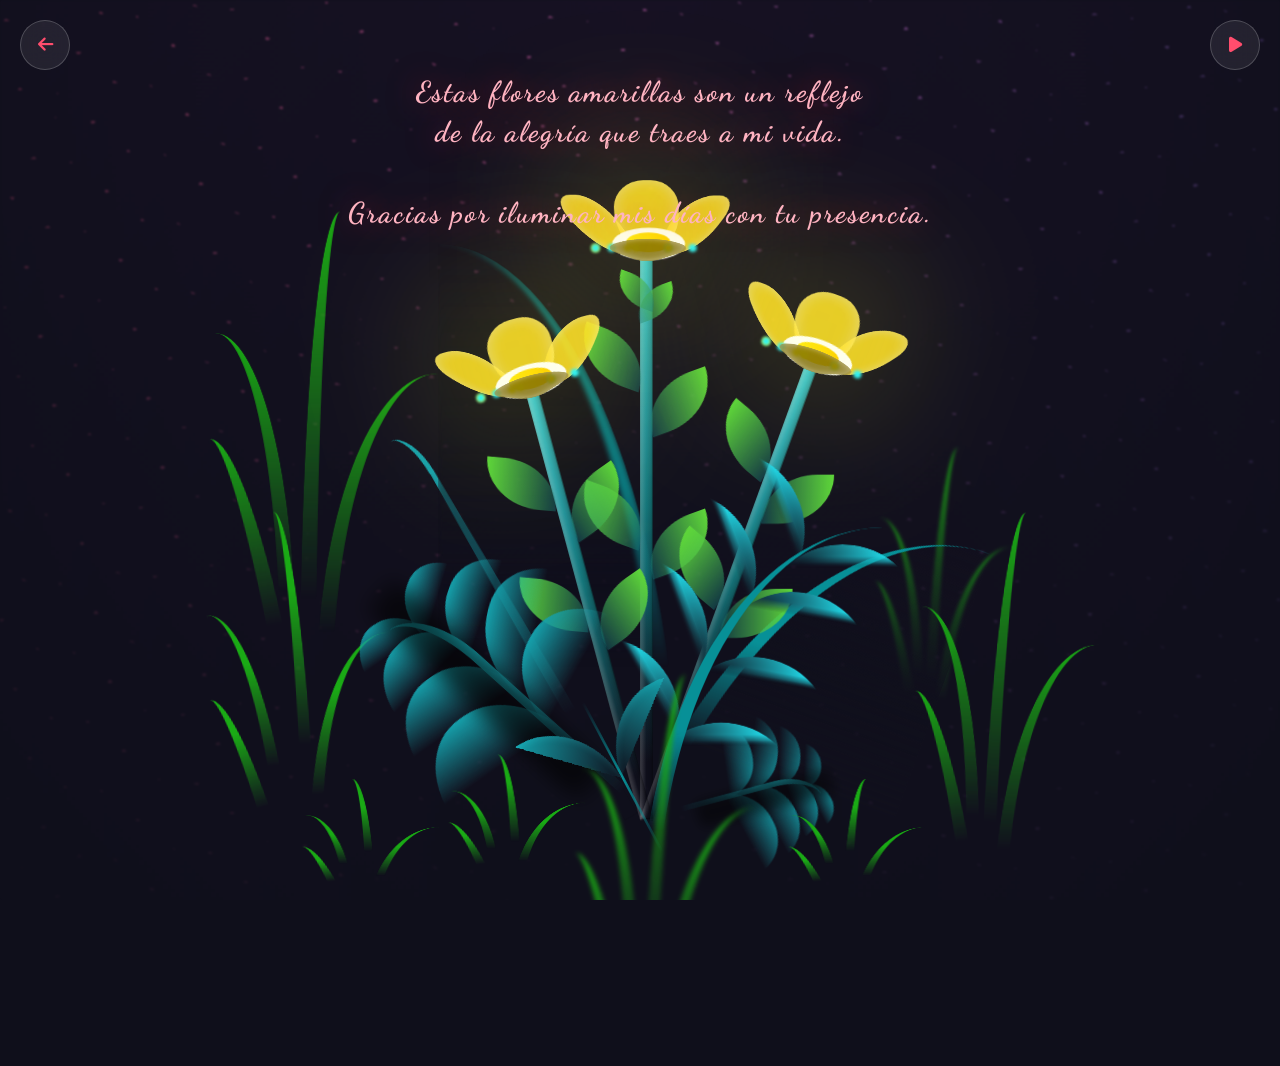
<file: flores.html>
<!DOCTYPE html>
<html lang="es">
<head>
    <meta charset="UTF-8">
    <meta name="viewport" content="width=device-width, initial-scale=1.0">
    <title>Nuestro Jardín ❤️ | Christian & Yin</title>
    <link rel="icon" type="image/png" href="https://github.githubassets.com/images/icons/emoji/unicode/2764.png">

    <!-- CSS -->
    <link rel="stylesheet" href="css/flores.css">

    <!-- GOOGLE FONTS -->
    <link href="https://fonts.googleapis.com/css2?family=Poppins:wght@300;400;500;600;700&family=Dancing+Script:wght@700&display=swap" rel="stylesheet">

    <!-- FONT AWESOME -->
    <link rel="stylesheet" href="https://cdnjs.cloudflare.com/ajax/libs/font-awesome/6.5.2/css/all.min.css">
</head>
<body class="container">

    <!-- AUDIO -->
    <audio id="musicFlores" src="sound/ChristianBasso&HaienQiu-Flowers.mp3" autoplay loop></audio>

    <!-- CONTROL DE MÚSICA -->
    <button id="musicFloresBtn" title="Música">
        <i class="fa-solid fa-pause"></i>
    </button>

    <!-- VOLVER AL INICIO -->
    <a href="detalles.html" class="back-btn" title="Volver a Detalles">
        <i class="fa-solid fa-arrow-left"></i>
    </a>

    <!-- TÍTULO -->
    <h1 class="titulo">
        Estas flores amarillas son un reflejo<br>
        de la alegría que traes a mi vida.<br><br>
        Gracias por iluminar mis días con tu presencia.
    </h1>

    <!-- LETRAS SINCRONIZADAS -->
    <div id="lyrics"></div>

    <!-- FONDO NOCTURNO -->
    <div class="night"></div>

    <!-- JARDÍN DE FLORES -->
    <div class="flowers">

        <div class="flower flower--1">
            <div class="flower__leafs flower__leafs--1">
                <div class="flower__leaf flower__leaf--1"></div>
                <div class="flower__leaf flower__leaf--2"></div>
                <div class="flower__leaf flower__leaf--3"></div>
                <div class="flower__leaf flower__leaf--4"></div>
                <div class="flower__white-circle"></div>

                <div class="flower__light flower__light--1"></div>
                <div class="flower__light flower__light--2"></div>
                <div class="flower__light flower__light--3"></div>
                <div class="flower__light flower__light--4"></div>
                <div class="flower__light flower__light--5"></div>
                <div class="flower__light flower__light--6"></div>
                <div class="flower__light flower__light--7"></div>
                <div class="flower__light flower__light--8"></div>
            </div>
            <div class="flower__line">
                <div class="flower__line__leaf flower__line__leaf--1"></div>
                <div class="flower__line__leaf flower__line__leaf--2"></div>
                <div class="flower__line__leaf flower__line__leaf--3"></div>
                <div class="flower__line__leaf flower__line__leaf--4"></div>
                <div class="flower__line__leaf flower__line__leaf--5"></div>
                <div class="flower__line__leaf flower__line__leaf--6"></div>
            </div>
        </div>

        <div class="flower flower--2">
            <div class="flower__leafs flower__leafs--2">
                <div class="flower__leaf flower__leaf--1"></div>
                <div class="flower__leaf flower__leaf--2"></div>
                <div class="flower__leaf flower__leaf--3"></div>
                <div class="flower__leaf flower__leaf--4"></div>
                <div class="flower__white-circle"></div>

                <div class="flower__light flower__light--1"></div>
                <div class="flower__light flower__light--2"></div>
                <div class="flower__light flower__light--3"></div>
                <div class="flower__light flower__light--4"></div>
                <div class="flower__light flower__light--5"></div>
                <div class="flower__light flower__light--6"></div>
                <div class="flower__light flower__light--7"></div>
                <div class="flower__light flower__light--8"></div>
            </div>
            <div class="flower__line">
                <div class="flower__line__leaf flower__line__leaf--1"></div>
                <div class="flower__line__leaf flower__line__leaf--2"></div>
                <div class="flower__line__leaf flower__line__leaf--3"></div>
                <div class="flower__line__leaf flower__line__leaf--4"></div>
            </div>
        </div>

        <div class="flower flower--3">
            <div class="flower__leafs flower__leafs--3">
                <div class="flower__leaf flower__leaf--1"></div>
                <div class="flower__leaf flower__leaf--2"></div>
                <div class="flower__leaf flower__leaf--3"></div>
                <div class="flower__leaf flower__leaf--4"></div>
                <div class="flower__white-circle"></div>

                <div class="flower__light flower__light--1"></div>
                <div class="flower__light flower__light--2"></div>
                <div class="flower__light flower__light--3"></div>
                <div class="flower__light flower__light--4"></div>
                <div class="flower__light flower__light--5"></div>
                <div class="flower__light flower__light--6"></div>
                <div class="flower__light flower__light--7"></div>
                <div class="flower__light flower__light--8"></div>
            </div>
            <div class="flower__line">
                <div class="flower__line__leaf flower__line__leaf--1"></div>
                <div class="flower__line__leaf flower__line__leaf--2"></div>
                <div class="flower__line__leaf flower__line__leaf--3"></div>
                <div class="flower__line__leaf flower__line__leaf--4"></div>
            </div>
        </div>

        <div class="grow-ans" style="--d: 1.2s">
            <div class="flower__g-long">
                <div class="flower__g-long__top"></div>
                <div class="flower__g-long__bottom"></div>
            </div>
        </div>

        <div class="growing-grass">
            <div class="flower__grass flower__grass--1">
                <div class="flower__grass--top"></div>
                <div class="flower__grass--bottom"></div>
                <div class="flower__grass__leaf flower__grass__leaf--1"></div>
                <div class="flower__grass__leaf flower__grass__leaf--2"></div>
                <div class="flower__grass__leaf flower__grass__leaf--3"></div>
                <div class="flower__grass__leaf flower__grass__leaf--4"></div>
                <div class="flower__grass__leaf flower__grass__leaf--5"></div>
                <div class="flower__grass__leaf flower__grass__leaf--6"></div>
                <div class="flower__grass__leaf flower__grass__leaf--7"></div>
                <div class="flower__grass__leaf flower__grass__leaf--8"></div>
                <div class="flower__grass__overlay"></div>
            </div>
        </div>

        <div class="growing-grass">
            <div class="flower__grass flower__grass--2">
                <div class="flower__grass--top"></div>
                <div class="flower__grass--bottom"></div>
                <div class="flower__grass__leaf flower__grass__leaf--1"></div>
                <div class="flower__grass__leaf flower__grass__leaf--2"></div>
                <div class="flower__grass__leaf flower__grass__leaf--3"></div>
                <div class="flower__grass__leaf flower__grass__leaf--4"></div>
                <div class="flower__grass__leaf flower__grass__leaf--5"></div>
                <div class="flower__grass__leaf flower__grass__leaf--6"></div>
                <div class="flower__grass__leaf flower__grass__leaf--7"></div>
                <div class="flower__grass__leaf flower__grass__leaf--8"></div>
                <div class="flower__grass__overlay"></div>
            </div>
        </div>

        <div class="grow-ans" style="--d: 2.4s">
            <div class="flower__g-right flower__g-right--1">
                <div class="leaf"></div>
            </div>
        </div>

        <div class="grow-ans" style="--d: 2.8s">
            <div class="flower__g-right flower__g-right--2">
                <div class="leaf"></div>
            </div>
        </div>

        <div class="grow-ans" style="--d: 2.8s">
            <div class="flower__g-front">
                <div class="flower__g-front__leaf-wrapper flower__g-front__leaf-wrapper--1">
                    <div class="flower__g-front__leaf"></div>
                </div>
                <div class="flower__g-front__leaf-wrapper flower__g-front__leaf-wrapper--2">
                    <div class="flower__g-front__leaf"></div>
                </div>
                <div class="flower__g-front__leaf-wrapper flower__g-front__leaf-wrapper--3">
                    <div class="flower__g-front__leaf"></div>
                </div>
                <div class="flower__g-front__leaf-wrapper flower__g-front__leaf-wrapper--4">
                    <div class="flower__g-front__leaf"></div>
                </div>
                <div class="flower__g-front__leaf-wrapper flower__g-front__leaf-wrapper--5">
                    <div class="flower__g-front__leaf"></div>
                </div>
                <div class="flower__g-front__leaf-wrapper flower__g-front__leaf-wrapper--6">
                    <div class="flower__g-front__leaf"></div>
                </div>
                <div class="flower__g-front__leaf-wrapper flower__g-front__leaf-wrapper--7">
                    <div class="flower__g-front__leaf"></div>
                </div>
                <div class="flower__g-front__leaf-wrapper flower__g-front__leaf-wrapper--8">
                    <div class="flower__g-front__leaf"></div>
                </div>
                <div class="flower__g-front__line"></div>
            </div>
        </div>

        <div class="grow-ans" style="--d: 3.2s">
            <div class="flower__g-fr">
                <div class="leaf"></div>
                <div class="flower__g-fr__leaf flower__g-fr__leaf--1"></div>
                <div class="flower__g-fr__leaf flower__g-fr__leaf--2"></div>
                <div class="flower__g-fr__leaf flower__g-fr__leaf--3"></div>
                <div class="flower__g-fr__leaf flower__g-fr__leaf--4"></div>
                <div class="flower__g-fr__leaf flower__g-fr__leaf--5"></div>
                <div class="flower__g-fr__leaf flower__g-fr__leaf--6"></div>
                <div class="flower__g-fr__leaf flower__g-fr__leaf--7"></div>
                <div class="flower__g-fr__leaf flower__g-fr__leaf--8"></div>
            </div>
        </div>

        <div class="long-g long-g--0">
            <div class="grow-ans" style="--d: 3s">
                <div class="leaf leaf--0"></div>
            </div>
            <div class="grow-ans" style="--d: 2.2s">
                <div class="leaf leaf--1"></div>
            </div>
            <div class="grow-ans" style="--d: 3.4s">
                <div class="leaf leaf--2"></div>
            </div>
            <div class="grow-ans" style="--d: 3.6s">
                <div class="leaf leaf--3"></div>
            </div>
        </div>

        <div class="long-g long-g--1">
            <div class="grow-ans" style="--d: 3.6s">
                <div class="leaf leaf--0"></div>
            </div>
            <div class="grow-ans" style="--d: 3.8s">
                <div class="leaf leaf--1"></div>
            </div>
            <div class="grow-ans" style="--d: 4s">
                <div class="leaf leaf--2"></div>
            </div>
            <div class="grow-ans" style="--d: 4.2s">
                <div class="leaf leaf--3"></div>
            </div>
        </div>

        <div class="long-g long-g--2">
            <div class="grow-ans" style="--d: 4s">
                <div class="leaf leaf--0"></div>
            </div>
            <div class="grow-ans" style="--d: 4.2s">
                <div class="leaf leaf--1"></div>
            </div>
            <div class="grow-ans" style="--d: 4.4s">
                <div class="leaf leaf--2"></div>
            </div>
            <div class="grow-ans" style="--d: 4.6s">
                <div class="leaf leaf--3"></div>
            </div>
        </div>

        <div class="long-g long-g--3">
            <div class="grow-ans" style="--d: 4s">
                <div class="leaf leaf--0"></div>
            </div>
            <div class="grow-ans" style="--d: 4.2s">
                <div class="leaf leaf--1"></div>
            </div>
            <div class="grow-ans" style="--d: 3s">
                <div class="leaf leaf--2"></div>
            </div>
            <div class="grow-ans" style="--d: 3.6s">
                <div class="leaf leaf--3"></div>
            </div>
        </div>

        <div class="long-g long-g--4">
            <div class="grow-ans" style="--d: 4s">
                <div class="leaf leaf--0"></div>
            </div>
            <div class="grow-ans" style="--d: 4.2s">
                <div class="leaf leaf--1"></div>
            </div>
            <div class="grow-ans" style="--d: 3s">
                <div class="leaf leaf--2"></div>
            </div>
            <div class="grow-ans" style="--d: 3.6s">
                <div class="leaf leaf--3"></div>
            </div>
        </div>

        <div class="long-g long-g--5">
            <div class="grow-ans" style="--d: 4s">
                <div class="leaf leaf--0"></div>
            </div>
            <div class="grow-ans" style="--d: 4.2s">
                <div class="leaf leaf--1"></div>
            </div>
            <div class="grow-ans" style="--d: 3s">
                <div class="leaf leaf--2"></div>
            </div>
            <div class="grow-ans" style="--d: 3.6s">
                <div class="leaf leaf--3"></div>
            </div>
        </div>

        <div class="long-g long-g--6">
            <div class="grow-ans" style="--d: 4.2s">
                <div class="leaf leaf--0"></div>
            </div>
            <div class="grow-ans" style="--d: 4.4s">
                <div class="leaf leaf--1"></div>
            </div>
            <div class="grow-ans" style="--d: 4.6s">
                <div class="leaf leaf--2"></div>
            </div>
            <div class="grow-ans" style="--d: 4.8s">
                <div class="leaf leaf--3"></div>
            </div>
        </div>

        <div class="long-g long-g--7">
            <div class="grow-ans" style="--d: 3s">
                <div class="leaf leaf--0"></div>
            </div>
            <div class="grow-ans" style="--d: 3.2s">
                <div class="leaf leaf--1"></div>
            </div>
            <div class="grow-ans" style="--d: 3.5s">
                <div class="leaf leaf--2"></div>
            </div>
            <div class="grow-ans" style="--d: 3.6s">
                <div class="leaf leaf--3"></div>
            </div>
        </div>

    </div>

    <!-- SCRIPTS -->
    <script src="js/flores.js"></script>
</body>
</html>
</file>
<file: css/flores.css>
/* ==========================================================================
   RESET Y BASE
   ========================================================================== */
*,
*::after,
*::before {
    padding: 0;
    margin: 0;
    box-sizing: border-box;
}

:root {
    --dark-color: #0f0f1b;
}

html, body {
    overflow: hidden;
    width: 100%;
    height: 100%;
}

body {
    display: flex;
    align-items: flex-end;
    justify-content: center;
    min-height: 100vh;
    background-color: var(--dark-color);
    overflow: hidden;
    perspective: 1000px;
    font-family: 'Poppins', sans-serif;
    position: relative;
}

/* ==========================================================================
   AUDIO Y BOTONES DE CONTROL
   ========================================================================== */
#musicFloresBtn {
    position: fixed;
    top: 20px;
    right: 20px;
    width: 50px;
    height: 50px;
    border-radius: 50%;
    border: 1px solid rgba(255, 255, 255, 0.2);
    background: rgba(255, 255, 255, 0.08);
    backdrop-filter: blur(10px);
    color: #ff4d6d;
    font-size: 1.1rem;
    cursor: pointer;
    z-index: 100;
    transition: 0.3s;
    display: flex;
    align-items: center;
    justify-content: center;
}

#musicFloresBtn:hover {
    background: linear-gradient(135deg, #ff4d6d, #845ec2);
    color: white;
    transform: scale(1.08);
    box-shadow: 0 8px 20px rgba(255, 77, 109, 0.4);
}

.back-btn {
    position: fixed;
    top: 20px;
    left: 20px;
    width: 50px;
    height: 50px;
    border-radius: 50%;
    border: 1px solid rgba(255, 255, 255, 0.2);
    background: rgba(255, 255, 255, 0.08);
    backdrop-filter: blur(10px);
    color: #ff4d6d;
    font-size: 1.1rem;
    cursor: pointer;
    z-index: 100;
    transition: 0.3s;
    display: flex;
    align-items: center;
    justify-content: center;
    text-decoration: none;
}

.back-btn:hover {
    background: linear-gradient(135deg, #ff4d6d, #845ec2);
    color: white;
    transform: scale(1.08);
    box-shadow: 0 8px 20px rgba(255, 77, 109, 0.4);
}

/* ==========================================================================
   LETRAS SINCRONIZADAS
   ========================================================================== */
#lyrics {
    font-size: 28px;
    font-family: 'Poppins', sans-serif;
    font-weight: 600;
    color: white;
    position: absolute;
    top: 25%;
    left: 50%;
    transform: translateX(-50%);
    z-index: 5;
    letter-spacing: 3px;
    text-align: center;
    text-shadow: 0 0 20px rgba(255, 77, 109, 0.6);
    padding: 0 20px;
    pointer-events: none;
    transition: opacity 0.5s ease;
    width: 90%;
    max-width: 800px;
}

/* ==========================================================================
   TÍTULO
   ========================================================================== */
.titulo {
    position: absolute;
    top: 8%;
    left: 50%;
    transform: translateX(-50%);
    width: 90%;
    max-width: 900px;
    font-family: 'Dancing Script', cursive;
    font-size: 1.8rem;
    color: #ffb3c1;
    font-weight: 700;
    letter-spacing: 2px;
    line-height: 1.4;
    opacity: 0;
    animation: fadeIn 3s ease-in-out forwards;
    text-align: center;
    z-index: 6;
    text-shadow: 0 0 30px rgba(255, 77, 109, 0.5);
}

@keyframes fadeIn {
    from { opacity: 0; }
    to { opacity: 1; }
}

/* ==========================================================================
   FONDO NOCTURNO
   ========================================================================== */
.night {
    z-index: -1;
    position: absolute;
    left: 50%;
    top: 0;
    transform: translateX(-50%);
    width: 100%;
    height: 100%;
    filter: blur(0.1vmin);
    background-image: radial-gradient(
        ellipse at top,
        transparent 0%,
        var(--dark-color)
    ),
    radial-gradient(
        ellipse at bottom,
        var(--dark-color),
        rgba(132, 94, 194, 0.2)
    ),
    repeating-linear-gradient(
        220deg,
        rgb(0, 0, 0) 0px,
        rgb(0, 0, 0) 19px,
        transparent 19px,
        transparent 22px
    ),
    repeating-linear-gradient(
        189deg,
        rgb(0, 0, 0) 0px,
        rgb(0, 0, 0) 19px,
        transparent 19px,
        transparent 22px
    ),
    repeating-linear-gradient(
        148deg,
        rgb(0, 0, 0) 0px,
        rgb(0, 0, 0) 19px,
        transparent 19px,
        transparent 22px
    ),
    linear-gradient(90deg, rgb(255, 77, 109), rgb(132, 94, 194));
}

/* ==========================================================================
   JARDÍN DE FLORES
   ========================================================================== */
.flowers {
    position: relative;
    transform: scale(0.9);
}

.flower {
    position: absolute;
    bottom: 10vmin;
    transform-origin: bottom center;
    z-index: 10;
    --fl-speed: 0.8s;
}

.flower--1 {
    animation: moving-flower-1 4s linear infinite;
}
.flower--1 .flower__line {
    height: 70vmin;
    animation-delay: 0.3s;
}
.flower--1 .flower__line__leaf--1 {
    animation: blooming-leaf-right var(--fl-speed) 1.6s backwards;
}
.flower--1 .flower__line__leaf--2 {
    animation: blooming-leaf-right var(--fl-speed) 1.4s backwards;
}
.flower--1 .flower__line__leaf--3 {
    animation: blooming-leaf-left var(--fl-speed) 1.2s backwards;
}
.flower--1 .flower__line__leaf--4 {
    animation: blooming-leaf-left var(--fl-speed) 1s backwards;
}
.flower--1 .flower__line__leaf--5 {
    animation: blooming-leaf-right var(--fl-speed) 1.8s backwards;
}
.flower--1 .flower__line__leaf--6 {
    animation: blooming-leaf-left var(--fl-speed) 2s backwards;
}

.flower--2 {
    left: 50%;
    transform: rotate(20deg);
    animation: moving-flower-2 4s linear infinite;
}
.flower--2 .flower__line {
    height: 60vmin;
    animation-delay: 0.6s;
}
.flower--2 .flower__line__leaf--1 {
    animation: blooming-leaf-right var(--fl-speed) 1.9s backwards;
}
.flower--2 .flower__line__leaf--2 {
    animation: blooming-leaf-right var(--fl-speed) 1.7s backwards;
}
.flower--2 .flower__line__leaf--3 {
    animation: blooming-leaf-left var(--fl-speed) 1.5s backwards;
}
.flower--2 .flower__line__leaf--4 {
    animation: blooming-leaf-left var(--fl-speed) 1.3s backwards;
}

.flower--3 {
    left: 50%;
    transform: rotate(-15deg);
    animation: moving-flower-3 4s linear infinite;
}
.flower--3 .flower__line {
    animation-delay: 0.9s;
}
.flower--3 .flower__line__leaf--1 {
    animation: blooming-leaf-right var(--fl-speed) 2.5s backwards;
}
.flower--3 .flower__line__leaf--2 {
    animation: blooming-leaf-right var(--fl-speed) 2.3s backwards;
}
.flower--3 .flower__line__leaf--3 {
    animation: blooming-leaf-left var(--fl-speed) 2.1s backwards;
}
.flower--3 .flower__line__leaf--4 {
    animation: blooming-leaf-left var(--fl-speed) 1.9s backwards;
}

.flower__leafs {
    position: relative;
    animation: blooming-flower 2s backwards;
}
.flower__leafs--1 { animation-delay: 1.1s; }
.flower__leafs--2 { animation-delay: 1.4s; }
.flower__leafs--3 { animation-delay: 1.7s; }

.flower__leafs::after {
    content: "";
    position: absolute;
    left: 0;
    top: 0;
    transform: translate(-50%, -100%);
    width: 8vmin;
    height: 8vmin;
    background-color: #f9fd25;
    filter: blur(10vmin);
}

.flower__leaf {
    position: absolute;
    bottom: 0;
    left: 50%;
    width: 8vmin;
    height: 11vmin;
    border-radius: 51% 49% 47% 53%/44% 45% 55% 69%;
    background-color: #fddd25;
    transform-origin: bottom center;
    opacity: 0.9;
    box-shadow: inset 0 0 2vmin rgba(255, 255, 255, 0.5);
}
.flower__leaf--1 { transform: translate(-10%, 1%) rotateY(40deg) rotateX(-50deg); }
.flower__leaf--2 { transform: translate(-50%, -4%) rotateX(40deg); }
.flower__leaf--3 { transform: translate(-90%, 0%) rotateY(45deg) rotateX(50deg); }
.flower__leaf--4 {
    width: 8vmin;
    height: 8vmin;
    transform-origin: bottom left;
    border-radius: 4vmin 10vmin 4vmin 4vmin;
    transform: translate(0%, 18%) rotateX(70deg) rotate(-43deg);
    background-color: #7c6901;
    z-index: 1;
    opacity: 0.8;
}

.flower__white-circle {
    position: absolute;
    left: -3.5vmin;
    top: -3vmin;
    width: 9vmin;
    height: 4vmin;
    border-radius: 50%;
    background-color: #fff;
}
.flower__white-circle::after {
    content: "";
    position: absolute;
    left: 50%;
    top: 45%;
    transform: translate(-50%, -50%);
    width: 60%;
    height: 60%;
    border-radius: inherit;
    background-image: linear-gradient(90deg, rgb(255, 235, 18), rgb(255, 206, 0));
}

.flower__line {
    height: 55vmin;
    width: 1.5vmin;
    background-image: linear-gradient(
        to left,
        rgba(0, 0, 0, 0.2),
        transparent,
        rgba(255, 255, 255, 0.2)
    ),
    linear-gradient(to top, transparent 10%, #14757a, #39c6d6);
    box-shadow: inset 0 0 2px rgba(0, 0, 0, 0.5);
    animation: grow-flower-tree 4s backwards;
}

.flower__line__leaf {
    --w: 7vmin;
    --h: calc(var(--w) + 2vmin);
    position: absolute;
    top: 20%;
    left: 90%;
    width: var(--w);
    height: var(--h);
    border-top-right-radius: var(--h);
    border-bottom-left-radius: var(--h);
    background-image: linear-gradient(to top, rgba(20, 117, 122, 0.4), #5ed639);
}
.flower__line__leaf--1 { transform: rotate(70deg) rotateY(30deg); }
.flower__line__leaf--2 { top: 45%; transform: rotate(70deg) rotateY(30deg); }
.flower__line__leaf--3,
.flower__line__leaf--4,
.flower__line__leaf--6 {
    border-top-right-radius: 0;
    border-bottom-left-radius: 0;
    border-top-left-radius: var(--h);
    border-bottom-right-radius: var(--h);
    left: -460%;
    top: 12%;
    transform: rotate(-70deg) rotateY(30deg);
}
.flower__line__leaf--4 { top: 40%; }
.flower__line__leaf--5 {
    top: 0;
    transform-origin: left;
    transform: rotate(70deg) rotateY(30deg) scale(0.6);
}
.flower__line__leaf--6 {
    top: -2%;
    left: -450%;
    transform-origin: right;
    transform: rotate(-70deg) rotateY(30deg) scale(0.6);
}

.flower__light {
    position: absolute;
    bottom: 0vmin;
    width: 1vmin;
    height: 1vmin;
    background-color: rgb(255, 251, 0);
    border-radius: 50%;
    filter: blur(0.2vmin);
    animation: light-ans 4s linear infinite backwards;
}
.flower__light:nth-child(odd) {
    background-color: #23f0ff;
}
.flower__light--1 { left: -2vmin; animation-delay: 1s; }
.flower__light--2 { left: 3vmin; animation-delay: 0.5s; }
.flower__light--3 { left: -6vmin; animation-delay: 0.3s; }
.flower__light--4 { left: 6vmin; animation-delay: 0.9s; }
.flower__light--5 { left: -1vmin; animation-delay: 1.5s; }
.flower__light--6 { left: -4vmin; animation-delay: 3s; }
.flower__light--7 { left: 3vmin; animation-delay: 2s; }
.flower__light--8 { left: -6vmin; animation-delay: 3.5s; }

.flower__grass {
    --c: #159faa;
    --line-w: 1.5vmin;
    position: absolute;
    bottom: 12vmin;
    left: -7vmin;
    display: flex;
    flex-direction: column;
    align-items: flex-end;
    z-index: 20;
    transform-origin: bottom center;
    transform: rotate(-48deg) rotateY(40deg);
}
.flower__grass--1 {
    animation: moving-grass 2s linear infinite;
}
.flower__grass--2 {
    left: 2vmin;
    bottom: 10vmin;
    transform: scale(0.5) rotate(75deg) rotateX(10deg) rotateY(-200deg);
    opacity: 0.8;
    z-index: 0;
    animation: moving-grass--2 1.5s linear infinite;
}
.flower__grass--top {
    width: 7vmin;
    height: 10vmin;
    border-top-right-radius: 100%;
    border-right: var(--line-w) solid var(--c);
    transform-origin: bottom center;
    transform: rotate(-2deg);
}
.flower__grass--bottom {
    margin-top: -2px;
    width: var(--line-w);
    height: 25vmin;
    background-image: linear-gradient(to top, transparent, var(--c));
}
.flower__grass__leaf {
    --size: 10vmin;
    position: absolute;
    width: calc(var(--size) * 2.1);
    height: var(--size);
    border-top-left-radius: var(--size);
    border-top-right-radius: var(--size);
    background-image: linear-gradient(
        to top,
        transparent,
        transparent 30%,
        var(--c)
    );
    z-index: 100;
}
.flower__grass__leaf--1 {
    top: -6%; left: 30%; --size: 6vmin;
    transform: rotate(-20deg);
    animation: growing-grass-ans--1 2s 2.6s backwards;
}
.flower__grass__leaf--2 {
    top: -5%; left: -110%; --size: 6vmin;
    transform: rotate(10deg);
    animation: growing-grass-ans--2 2s 2.4s linear backwards;
}
.flower__grass__leaf--3 {
    top: 5%; left: 60%; --size: 8vmin;
    transform: rotate(-18deg) rotateX(-20deg);
    animation: growing-grass-ans--3 2s 2.2s linear backwards;
}
.flower__grass__leaf--4 {
    top: 6%; left: -135%; --size: 8vmin;
    transform: rotate(2deg);
    animation: growing-grass-ans--4 2s 2s linear backwards;
}
.flower__grass__leaf--5 {
    top: 20%; left: 60%; --size: 10vmin;
    transform: rotate(-24deg) rotateX(-20deg);
    animation: growing-grass-ans--5 2s 1.8s linear backwards;
}
.flower__grass__leaf--6 {
    top: 22%; left: -180%; --size: 10vmin;
    transform: rotate(10deg);
    animation: growing-grass-ans--6 2s 1.6s linear backwards;
}
.flower__grass__leaf--7 {
    top: 39%; left: 70%; --size: 10vmin;
    transform: rotate(-10deg);
    animation: growing-grass-ans--7 2s 1.4s linear backwards;
}
.flower__grass__leaf--8 {
    top: 40%; left: -215%; --size: 11vmin;
    transform: rotate(10deg);
    animation: growing-grass-ans--8 2s 1.2s linear backwards;
}
.flower__grass__overlay {
    position: absolute;
    top: -10%;
    right: 0%;
    width: 100%;
    height: 100%;
    background-color: rgba(0, 0, 0, 0.6);
    filter: blur(1.5vmin);
    z-index: 100;
}

.flower__g-long {
    --w: 2vmin;
    --h: 6vmin;
    --c: #159faa;
    position: absolute;
    bottom: 10vmin;
    left: -3vmin;
    transform-origin: bottom center;
    transform: rotate(-30deg) rotateY(-20deg);
    display: flex;
    flex-direction: column;
    align-items: flex-end;
    animation: flower-g-long-ans 3s linear infinite;
}
.flower__g-long__top {
    top: calc(var(--h) * -1);
    width: calc(var(--w) + 1vmin);
    height: var(--h);
    border-top-right-radius: 100%;
    border-right: 0.7vmin solid var(--c);
    transform: translate(-0.7vmin, 1vmin);
}
.flower__g-long__bottom {
    width: var(--w);
    height: 50vmin;
    transform-origin: bottom center;
    background-image: linear-gradient(to top, transparent 30%, var(--c));
    box-shadow: inset 0 0 2px rgba(0, 0, 0, 0.5);
    clip-path: polygon(35% 0, 65% 1%, 100% 100%, 0% 100%);
}

.flower__g-right {
    position: absolute;
    bottom: 6vmin;
    left: -2vmin;
    transform-origin: bottom left;
    transform: rotate(20deg);
}
.flower__g-right .leaf {
    width: 30vmin;
    height: 50vmin;
    border-top-left-radius: 100%;
    border-left: 2vmin solid #079097;
    background-image: linear-gradient(to bottom, transparent, var(--dark-color) 60%);
    -webkit-mask-image: linear-gradient(to top, transparent 30%, #079097 60%);
    mask-image: linear-gradient(to top, transparent 30%, #079097 60%);
}
.flower__g-right--1 {
    animation: flower-g-right-ans 2.5s linear infinite;
}
.flower__g-right--2 {
    left: 5vmin;
    transform: rotateY(-180deg);
    animation: flower-g-right-ans--2 3s linear infinite;
}
.flower__g-right--2 .leaf {
    height: 75vmin;
    filter: blur(0.3vmin);
    opacity: 0.8;
}

.flower__g-front {
    position: absolute;
    bottom: 6vmin;
    left: 2.5vmin;
    z-index: 100;
    transform-origin: bottom center;
    transform: rotate(-28deg) rotateY(30deg) scale(1.04);
    animation: flower__g-front-ans 2s linear infinite;
}
.flower__g-front__line {
    width: 0.3vmin;
    height: 20vmin;
    background-image: linear-gradient(to top, transparent, #079097, transparent 100%);
    position: relative;
}
.flower__g-front__leaf-wrapper {
    position: absolute;
    top: 0;
    left: 0;
    transform-origin: bottom left;
    transform: rotate(10deg);
}
.flower__g-front__leaf-wrapper:nth-child(even) {
    left: 0vmin;
    transform: rotateY(-180deg) rotate(5deg);
    animation: flower__g-front__leaf-left-ans 1s ease-in backwards;
}
.flower__g-front__leaf-wrapper:nth-child(odd) {
    animation: flower__g-front__leaf-ans 1s ease-in backwards;
}
.flower__g-front__leaf {
    width: 10vmin;
    height: 10vmin;
    border-radius: 100% 0% 0% 100%/100% 100% 0% 0%;
    box-shadow: inset 0 2px 1vmin hsla(184deg, 97%, 58%, 0.2);
    background-image: linear-gradient(to bottom left, transparent, var(--dark-color)),
    linear-gradient(to bottom right, #159faa 50%, transparent 50%, transparent);
    -webkit-mask-image: linear-gradient(to bottom right, #159faa 50%, transparent 50%, transparent);
    mask-image: linear-gradient(to bottom right, #159faa 50%, transparent 50%, transparent);
}

.flower__g-fr {
    position: absolute;
    bottom: -4vmin;
    left: 0vmin;
    transform-origin: bottom left;
    z-index: 10;
    animation: flower__g-fr-ans 2s linear infinite;
}
.flower__g-fr .leaf {
    width: 30vmin;
    height: 50vmin;
    border-top-left-radius: 100%;
    border-left: 2vmin solid #079097;
    -webkit-mask-image: linear-gradient(to top, transparent 25%, #079097 50%);
    mask-image: linear-gradient(to top, transparent 25%, #079097 50%);
    position: relative;
    z-index: 1;
}
.flower__g-fr__leaf {
    position: absolute;
    top: 0;
    left: 0;
    width: 10vmin;
    height: 10vmin;
    border-radius: 100% 0% 0% 100%/100% 100% 0% 0%;
    box-shadow: inset 0 2px 1vmin hsla(184deg, 97%, 58%, 0.2);
    background-image: linear-gradient(to bottom left, transparent, var(--dark-color) 98%),
    linear-gradient(to bottom right, #23f0ff 45%, transparent 50%, transparent);
    -webkit-mask-image: linear-gradient(135deg, #159faa 40%, transparent 50%, transparent);
    mask-image: linear-gradient(135deg, #159faa 40%, transparent 50%, transparent);
}
.flower__g-fr__leaf--1 { left: 20vmin; transform: rotate(45deg); animation: flower__g-fr-leaft-ans-1 0.5s 5.2s linear backwards; }
.flower__g-fr__leaf--2 { left: 12vmin; top: -7vmin; transform: rotate(25deg) rotateY(-180deg); animation: flower__g-fr-leaft-ans-6 0.5s 5s linear backwards; }
.flower__g-fr__leaf--3 { left: 15vmin; top: 6vmin; transform: rotate(55deg); animation: flower__g-fr-leaft-ans-5 0.5s 4.8s linear backwards; }
.flower__g-fr__leaf--4 { left: 6vmin; top: -2vmin; transform: rotate(25deg) rotateY(-180deg); animation: flower__g-fr-leaft-ans-6 0.5s 4.6s linear backwards; }
.flower__g-fr__leaf--5 { left: 10vmin; top: 14vmin; transform: rotate(55deg); animation: flower__g-fr-leaft-ans-5 0.5s 4.4s linear backwards; }
.flower__g-fr__leaf--6 { left: 0vmin; top: 6vmin; transform: rotate(25deg) rotateY(-180deg); animation: flower__g-fr-leaft-ans-6 0.5s 4.2s linear backwards; }
.flower__g-fr__leaf--7 { left: 5vmin; top: 22vmin; transform: rotate(45deg); animation: flower__g-fr-leaft-ans-7 0.5s 4s linear backwards; }
.flower__g-fr__leaf--8 { left: -4vmin; top: 15vmin; transform: rotate(15deg) rotateY(-180deg); animation: flower__g-fr-leaft-ans-8 0.5s 3.8s linear backwards; }

.long-g {
    position: absolute;
    bottom: 25vmin;
    left: -42vmin;
    transform-origin: bottom left;
}
.long-g--1 { bottom: 0vmin; transform: scale(0.8) rotate(-5deg); }
.long-g--1 .leaf { -webkit-mask-image: linear-gradient(to top, transparent 40%, #079097 80%) !important; mask-image: linear-gradient(to top, transparent 40%, #079097 80%) !important; }
.long-g--1 .leaf--1 { --w: 5vmin; --h: 60vmin; left: -2vmin; transform: rotate(3deg) rotateY(-180deg); }
.long-g--2, .long-g--3 { bottom: -3vmin; left: -35vmin; transform-origin: center; transform: scale(0.6) rotateX(60deg); }
.long-g--2 .leaf, .long-g--3 .leaf { -webkit-mask-image: linear-gradient(to top, transparent 50%, #079097 80%) !important; mask-image: linear-gradient(to top, transparent 50%, #079097 80%) !important; }
.long-g--2 .leaf--1, .long-g--3 .leaf--1 { left: -1vmin; transform: rotateY(-180deg); }
.long-g--3 { left: -17vmin; bottom: 0vmin; }
.long-g--3 .leaf { -webkit-mask-image: linear-gradient(to top, transparent 40%, #079097 80%) !important; mask-image: linear-gradient(to top, transparent 40%, #079097 80%) !important; }
.long-g--4 { left: 25vmin; bottom: -3vmin; transform-origin: center; transform: scale(0.6) rotateX(60deg); }
.long-g--4 .leaf { -webkit-mask-image: linear-gradient(to top, transparent 50%, #079097 80%) !important; mask-image: linear-gradient(to top, transparent 50%, #079097 80%) !important; }
.long-g--5 { left: 42vmin; bottom: 0vmin; transform: scale(0.8) rotate(2deg); }
.long-g--6 { left: 0vmin; bottom: -20vmin; z-index: 100; filter: blur(0.3vmin); transform: scale(0.8) rotate(2deg); }
.long-g--7 { left: 35vmin; bottom: 20vmin; z-index: -1; filter: blur(0.3vmin); transform: scale(0.6) rotate(2deg); opacity: 0.7; }

.long-g .leaf {
    --w: 15vmin;
    --h: 40vmin;
    --c: #1aaa15;
    position: absolute;
    bottom: 0;
    width: var(--w);
    height: var(--h);
    border-top-left-radius: 100%;
    border-left: 2vmin solid var(--c);
    -webkit-mask-image: linear-gradient(to top, transparent 20%, var(--dark-color));
    mask-image: linear-gradient(to top, transparent 20%, var(--dark-color));
    transform-origin: bottom center;
}
.long-g .leaf--0 { left: 2vmin; animation: leaf-ans-1 4s linear infinite; }
.long-g .leaf--1 { --w: 5vmin; --h: 60vmin; animation: leaf-ans-1 4s linear infinite; }
.long-g .leaf--2 { --w: 10vmin; --h: 40vmin; left: -0.5vmin; bottom: 5vmin; transform-origin: bottom left; transform: rotateY(-180deg); animation: leaf-ans-2 3s linear infinite; }
.long-g .leaf--3 { --w: 5vmin; --h: 30vmin; left: -1vmin; bottom: 3.2vmin; transform-origin: bottom left; transform: rotate(-10deg) rotateY(-180deg); animation: leaf-ans-3 3s linear infinite; }

/* ==========================================================================
   ANIMACIONES
   ========================================================================== */
@keyframes moving-flower-1 {
    0%, 100% { transform: rotate(2deg); }
    50% { transform: rotate(-2deg); }
}
@keyframes moving-flower-2 {
    0%, 100% { transform: rotate(18deg); }
    50% { transform: rotate(14deg); }
}
@keyframes moving-flower-3 {
    0%, 100% { transform: rotate(-18deg); }
    50% { transform: rotate(-20deg) rotateY(-10deg); }
}
@keyframes blooming-leaf-right {
    0% { transform-origin: left; transform: rotate(70deg) rotateY(30deg) scale(0); }
}
@keyframes blooming-leaf-left {
    0% { transform-origin: right; transform: rotate(-70deg) rotateY(30deg) scale(0); }
}
@keyframes grow-flower-tree {
    0% { height: 0; border-radius: 1vmin; }
}
@keyframes blooming-flower {
    0% { transform: scale(0); }
}
@keyframes moving-grass {
    0%, 100% { transform: rotate(-48deg) rotateY(40deg); }
    50% { transform: rotate(-50deg) rotateY(40deg); }
}
@keyframes moving-grass--2 {
    0%, 100% { transform: scale(0.5) rotate(75deg) rotateX(10deg) rotateY(-200deg); }
    50% { transform: scale(0.5) rotate(79deg) rotateX(10deg) rotateY(-200deg); }
}
@keyframes growing-grass-ans {
    0% { transform: scale(0); }
}
@keyframes growing-grass-ans--1 {
    0% { transform-origin: bottom left; transform: rotate(-20deg) scale(0); }
}
@keyframes growing-grass-ans--2 {
    0% { transform-origin: bottom right; transform: rotate(10deg) scale(0); }
}
@keyframes growing-grass-ans--3 {
    0% { transform-origin: bottom left; transform: rotate(-18deg) rotateX(-20deg) scale(0); }
}
@keyframes growing-grass-ans--4 {
    0% { transform-origin: bottom right; transform: rotate(2deg) scale(0); }
}
@keyframes growing-grass-ans--5 {
    0% { transform-origin: bottom left; transform: rotate(-24deg) rotateX(-20deg) scale(0); }
}
@keyframes growing-grass-ans--6 {
    0% { transform-origin: bottom right; transform: rotate(10deg) scale(0); }
}
@keyframes growing-grass-ans--7 {
    0% { transform-origin: bottom left; transform: rotate(-10deg) scale(0); }
}
@keyframes growing-grass-ans--8 {
    0% { transform-origin: bottom right; transform: rotate(10deg) scale(0); }
}
@keyframes flower-g-long-ans {
    0%, 100% { transform: rotate(-30deg) rotateY(-20deg); }
    50% { transform: rotate(-32deg) rotateY(-20deg); }
}
@keyframes flower-g-right-ans {
    0%, 100% { transform: rotate(20deg); }
    50% { transform: rotate(24deg) rotateX(-20deg); }
}
@keyframes flower-g-right-ans--2 {
    0%, 100% { transform: rotateY(-180deg) rotate(0deg) rotateX(-20deg); }
    50% { transform: rotateY(-180deg) rotate(6deg) rotateX(-20deg); }
}
@keyframes flower__g-front-ans {
    0%, 100% { transform: rotate(-28deg) rotateY(30deg) scale(1.04); }
    50% { transform: rotate(-35deg) rotateY(40deg) scale(1.04); }
}
@keyframes flower__g-front__leaf-ans {
    0% { transform: rotate(10deg) scale(0); }
}
@keyframes flower__g-front__leaf-left-ans {
    0% { transform: rotateY(-180deg) rotate(5deg) scale(0); }
}
@keyframes flower__g-fr-ans {
    0%, 100% { transform: rotate(2deg); }
    50% { transform: rotate(4deg); }
}
@keyframes flower__g-fr-leaft-ans-1 {
    0% { transform-origin: left; transform: rotate(45deg) scale(0); }
}
@keyframes flower__g-fr-leaft-ans-5 {
    0% { transform-origin: left; transform: rotate(55deg) scale(0); }
}
@keyframes flower__g-fr-leaft-ans-6 {
    0% { transform-origin: right; transform: rotate(25deg) rotateY(-180deg) scale(0); }
}
@keyframes flower__g-fr-leaft-ans-7 {
    0% { transform-origin: left; transform: rotate(45deg) scale(0); }
}
@keyframes flower__g-fr-leaft-ans-8 {
    0% { transform-origin: right; transform: rotate(15deg) rotateY(-180deg) scale(0); }
}
@keyframes leaf-ans-1 {
    0%, 100% { transform: rotate(-5deg) scale(1); }
    50% { transform: rotate(5deg) scale(1.1); }
}
@keyframes leaf-ans-2 {
    0%, 100% { transform: rotateY(-180deg) rotate(5deg); }
    50% { transform: rotateY(-180deg) rotate(0deg) scale(1.1); }
}
@keyframes leaf-ans-3 {
    0%, 100% { transform: rotate(-10deg) rotateY(-180deg); }
    50% { transform: rotate(-20deg) rotateY(-180deg); }
}
@keyframes grow-ans {
    0% { transform: scale(0); opacity: 0; }
}
@keyframes light-ans {
    0% { opacity: 0; transform: translateY(0vmin); }
    25% { opacity: 1; transform: translateY(-5vmin) translateX(-2vmin); }
    50% { opacity: 1; transform: translateY(-15vmin) translateX(2vmin); filter: blur(0.2vmin); }
    75% { transform: translateY(-20vmin) translateX(-2vmin); filter: blur(0.2vmin); }
    100% { transform: translateY(-30vmin); opacity: 0; filter: blur(1vmin); }
}

.grow-ans {
    animation: grow-ans 2s var(--d) backwards;
}
.growing-grass {
    animation: growing-grass-ans 1s 2s backwards;
}

/* ==========================================================================
   RESPONSIVE
   ========================================================================== */
@media only screen and (max-width: 600px) {
    #lyrics {
        font-size: 14px;
        top: 20%;
        letter-spacing: 2px;
    }

    .titulo {
        font-size: 1.1rem;
        top: 5%;
        letter-spacing: 1px;
    }

    .flowers {
        transform: scale(0.6);
        margin-bottom: 10%;
    }

    #musicFloresBtn,
    .back-btn {
        width: 42px;
        height: 42px;
        font-size: 1rem;
    }
}

@media only screen and (max-width: 400px) {
    #lyrics {
        font-size: 12px;
    }

    .titulo {
        font-size: 0.95rem;
    }
}
</file>
